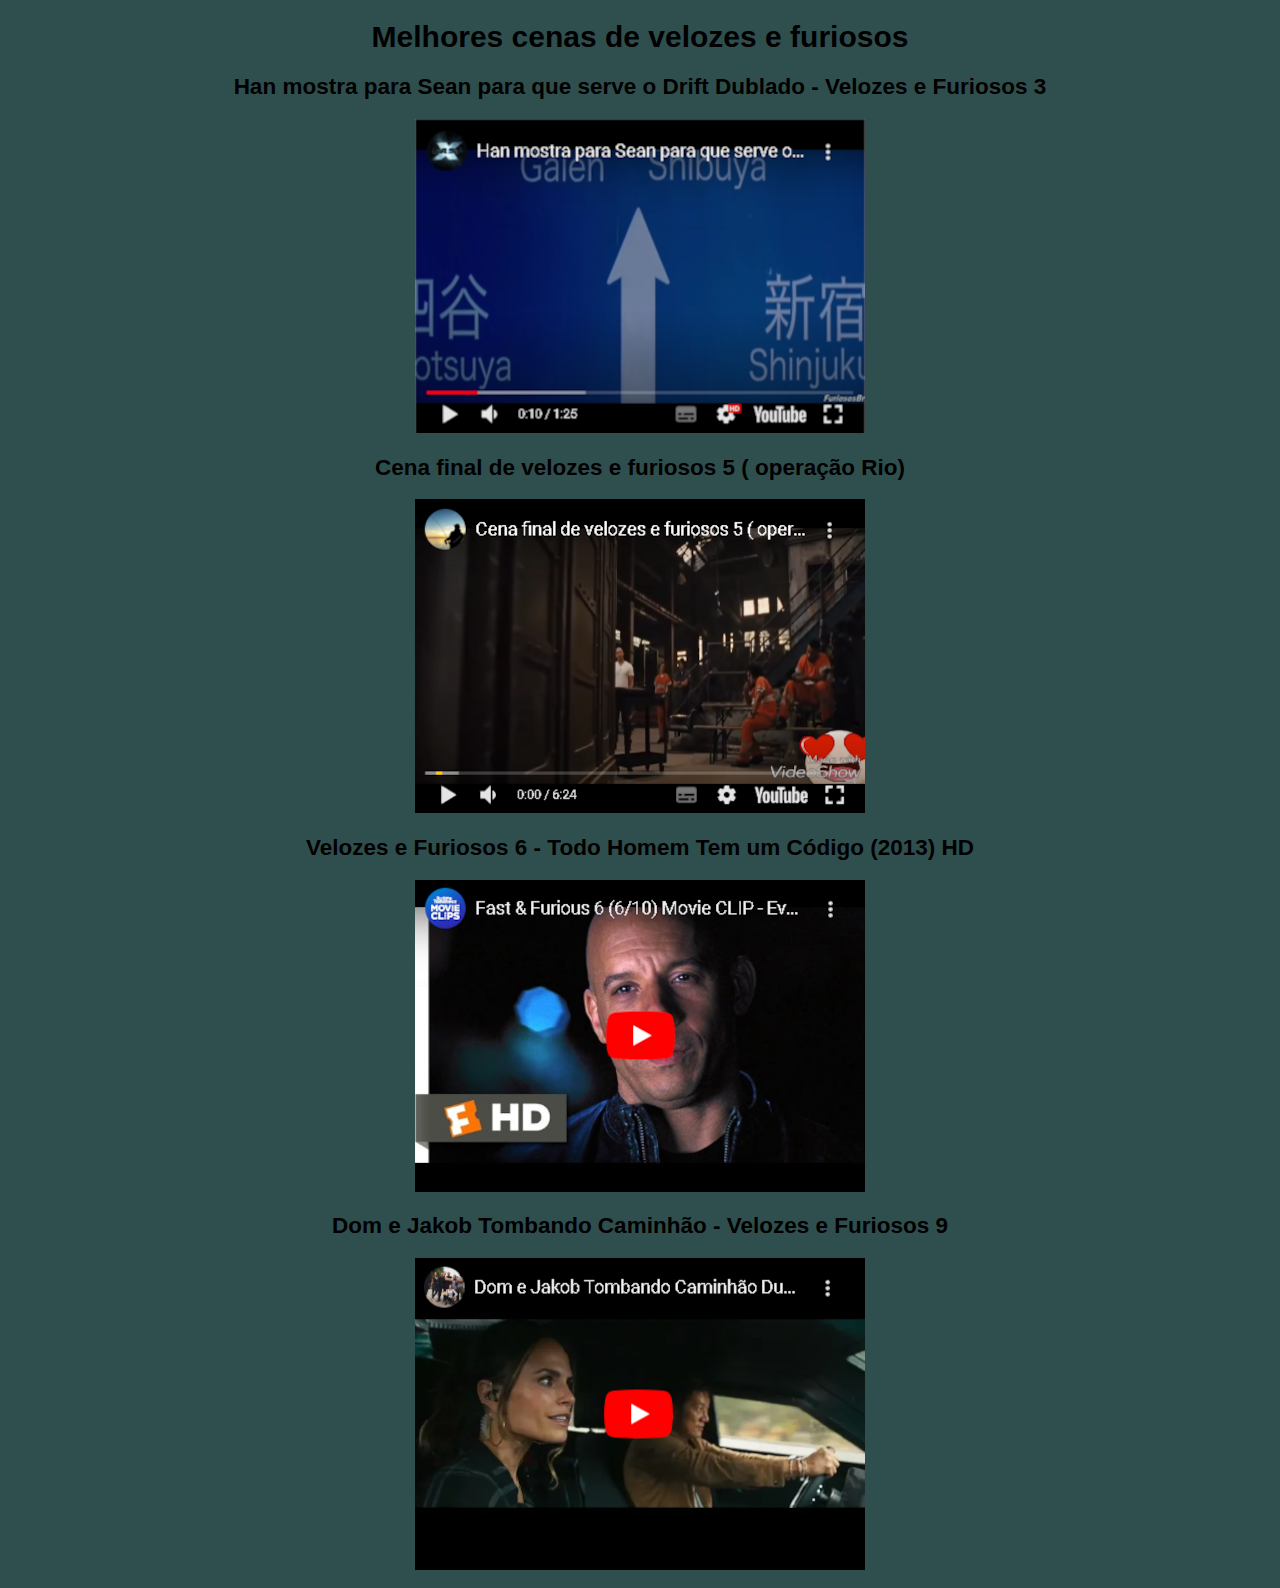
<file: PrimeiroProjeto/index.html>
<!DOCTYPE html>
<html lang="pt-br">
<head>
    <meta charset="UTF-8">
    <meta http-equiv="X-UA-Compatible" content="IE=edge">
    <meta name="viewport" content="width=device-width, initial-scale=1.0">
    <title>Videos</title>
    <link rel="stylesheet" href="style.css">
</head>
<body>
    <h1>Melhores cenas de velozes e furiosos</h1>
    <h2>Han mostra para Sean para que serve o Drift Dublado - Velozes e Furiosos 3</h2>
    <p><a href="cenas/cena1.html"><img src="images/cena1.png" alt="Cena 1"></a></p>
    <h2>Cena final de velozes e furiosos 5 ( operação Rio)</h2>
    <p><a href="cenas/cena2.html"><img src="images/cena2.png" alt="Cena 2"></a></p>
    <h2>Velozes e Furiosos 6 - Todo Homem Tem um Código (2013) HD</h2>
    <p><a href="cenas/cena3.html"><img src="images/cena3.png" alt="Cena 3"></a></p>
    <h2>Dom e Jakob Tombando Caminhão - Velozes e Furiosos 9</h2>
    <p><a href="cenas/cena4.html"><img src="images/cena4.png" alt="Cena 4"></a></p>
</body>
</html>
</file>
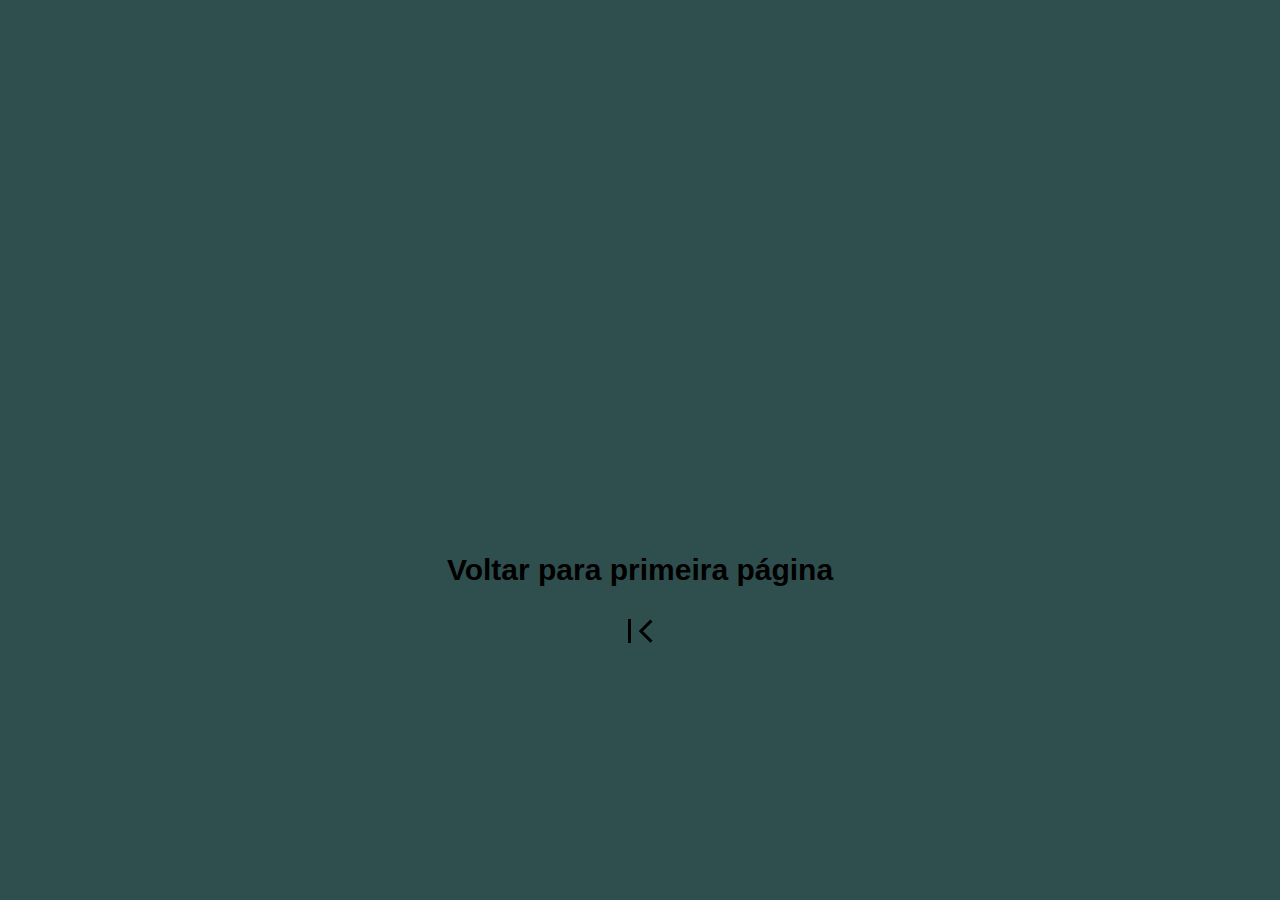
<file: PrimeiroProjeto/cenas/cena1.html>
<!DOCTYPE html>
<html lang="pt-br">
<head>
    <meta charset="UTF-8">
    <meta http-equiv="X-UA-Compatible" content="IE=edge">
    <meta name="viewport" content="width=device-width, initial-scale=1.0">
    <title>Primeira cena</title>
    <link rel="stylesheet" href="../style.css">
</head>
<body>
    <p><iframe width="660" height="515" src="https://www.youtube.com/embed/9edRgPXNmgM?start=10" title="YouTube video player" frameborder="0" allow="accelerometer; autoplay; clipboard-write; encrypted-media; gyroscope; picture-in-picture" allowfullscreen></iframe></p>

    <h1>Voltar para primeira página</h1>
    <p><a href="../index.html"><img src="../imagens/btn-voltar.png" alt="Voltar página"></a></p>
</body>
</html>
</file>
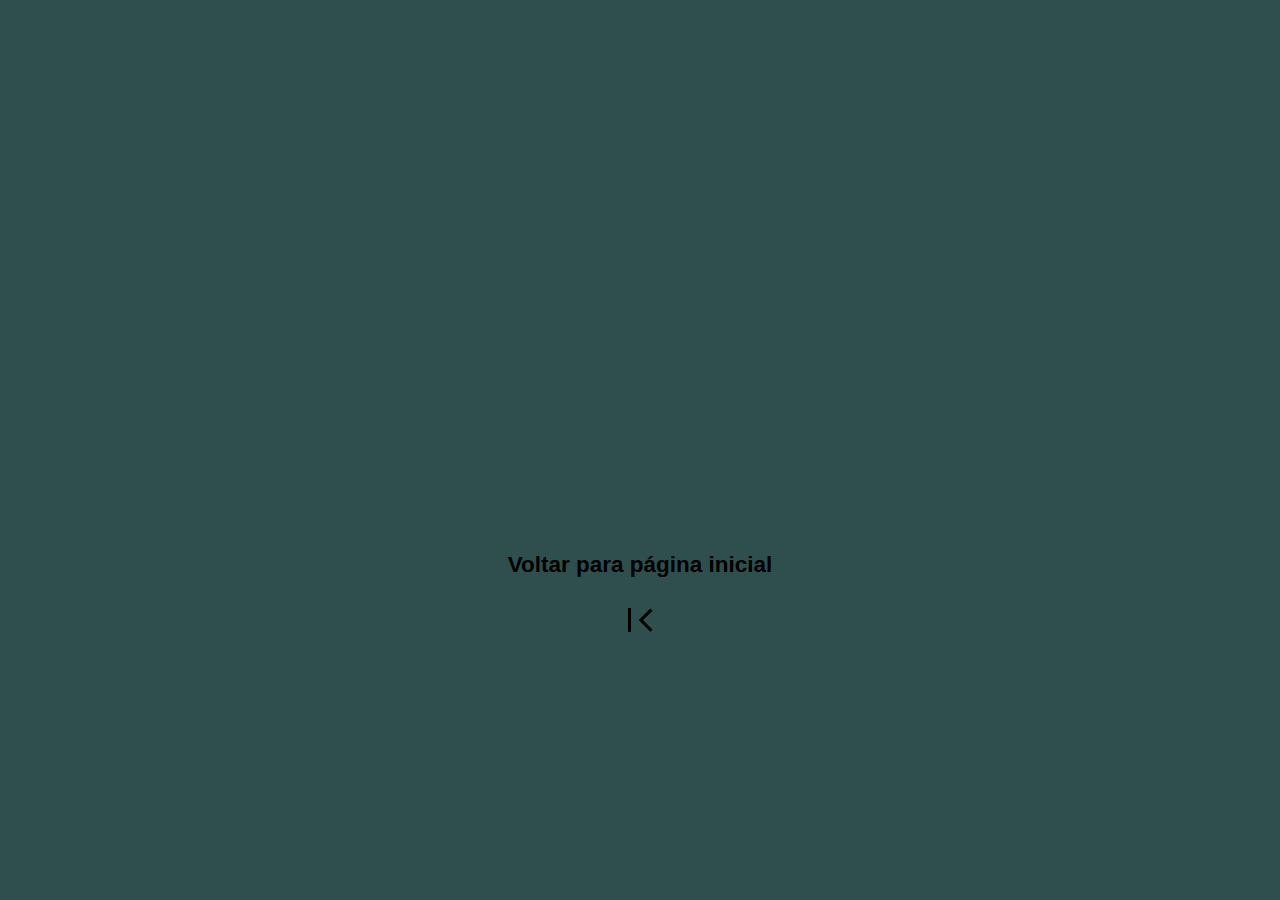
<file: PrimeiroProjeto/cenas/cena2.html>
<!DOCTYPE html>
<html lang="pt-br">
<head>
    <meta charset="UTF-8">
    <meta http-equiv="X-UA-Compatible" content="IE=edge">
    <meta name="viewport" content="width=device-width, initial-scale=1.0">
    <title>Cena 2</title>
    <link rel="stylesheet" href="../style.css">
</head>
<body>
    <p><iframe width="660" height="515" src="https://www.youtube.com/embed/tnw4jWXGENo" autoplay title="YouTube video player" frameborder="0" allow="accelerometer; autoplay; clipboard-write; encrypted-media; gyroscope; picture-in-picture" allowfullscreen></iframe></p>

    <h2>Voltar para página inicial</h2>
    <a href="../index.html"><img src="../imagens/btn-voltar.png" alt="Botao voltar"></a>

    
</body>
</html>
</file>
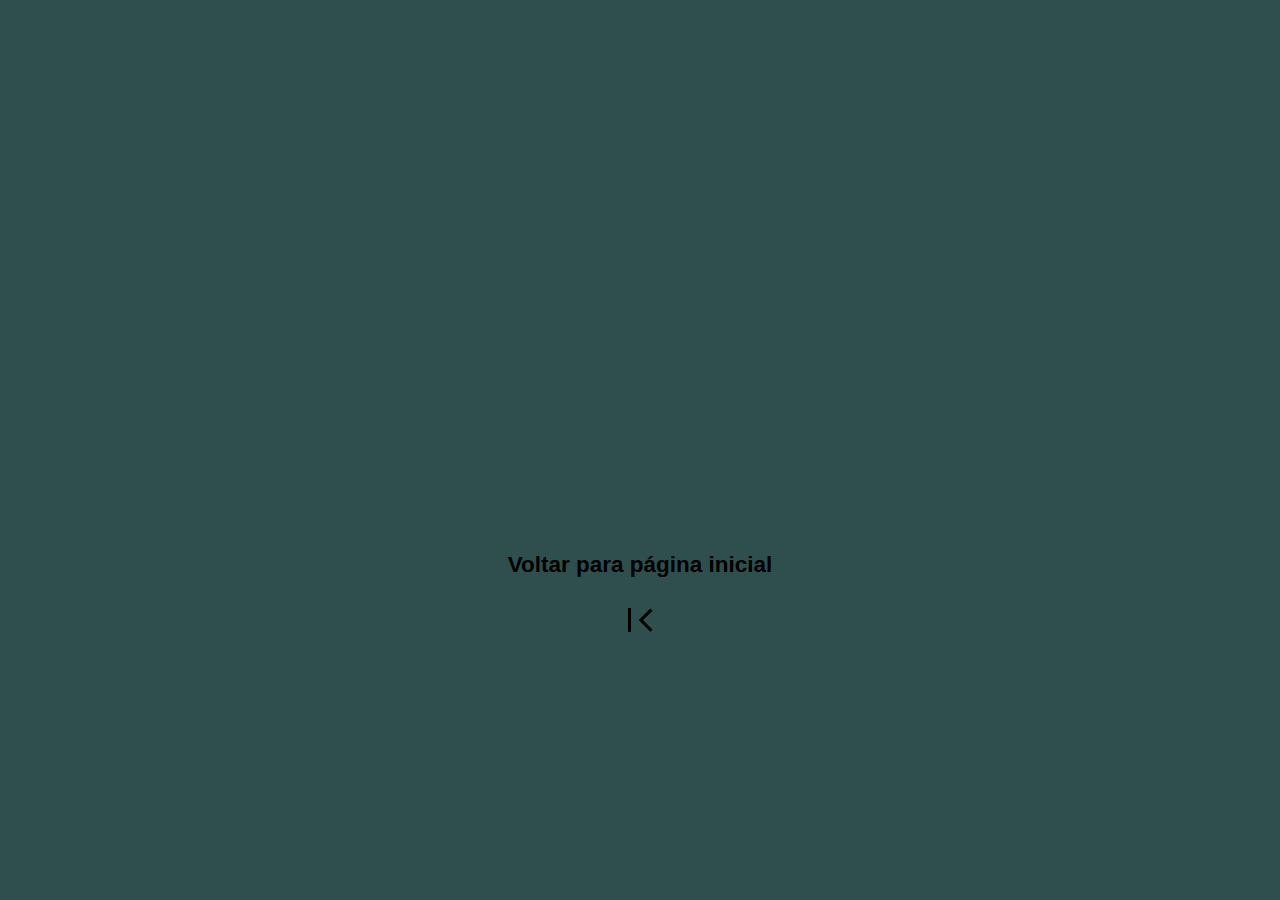
<file: PrimeiroProjeto/cenas/cena3.html>
<!DOCTYPE html>
<html lang="pt-br">
<head>
    <meta charset="UTF-8">
    <meta http-equiv="X-UA-Compatible" content="IE=edge">
    <meta name="viewport" content="width=device-width, initial-scale=1.0">
    <title>Cena 3</title>
    <link rel="stylesheet" href="../style.css">
</head>
<body>
    <p><iframe width="660" height="515" src="https://www.youtube.com/embed/yHf9QshbQeE" title="YouTube video player" frameborder="0" allow="accelerometer; autoplay; clipboard-write; encrypted-media; gyroscope; picture-in-picture" allowfullscreen></iframe></p>

    <h2>Voltar para página inicial</h2>
    <a href="../index.html"><img src="../imagens/btn-voltar.png" alt="Botao voltar"></a>

    
</body>
</html>
</file>
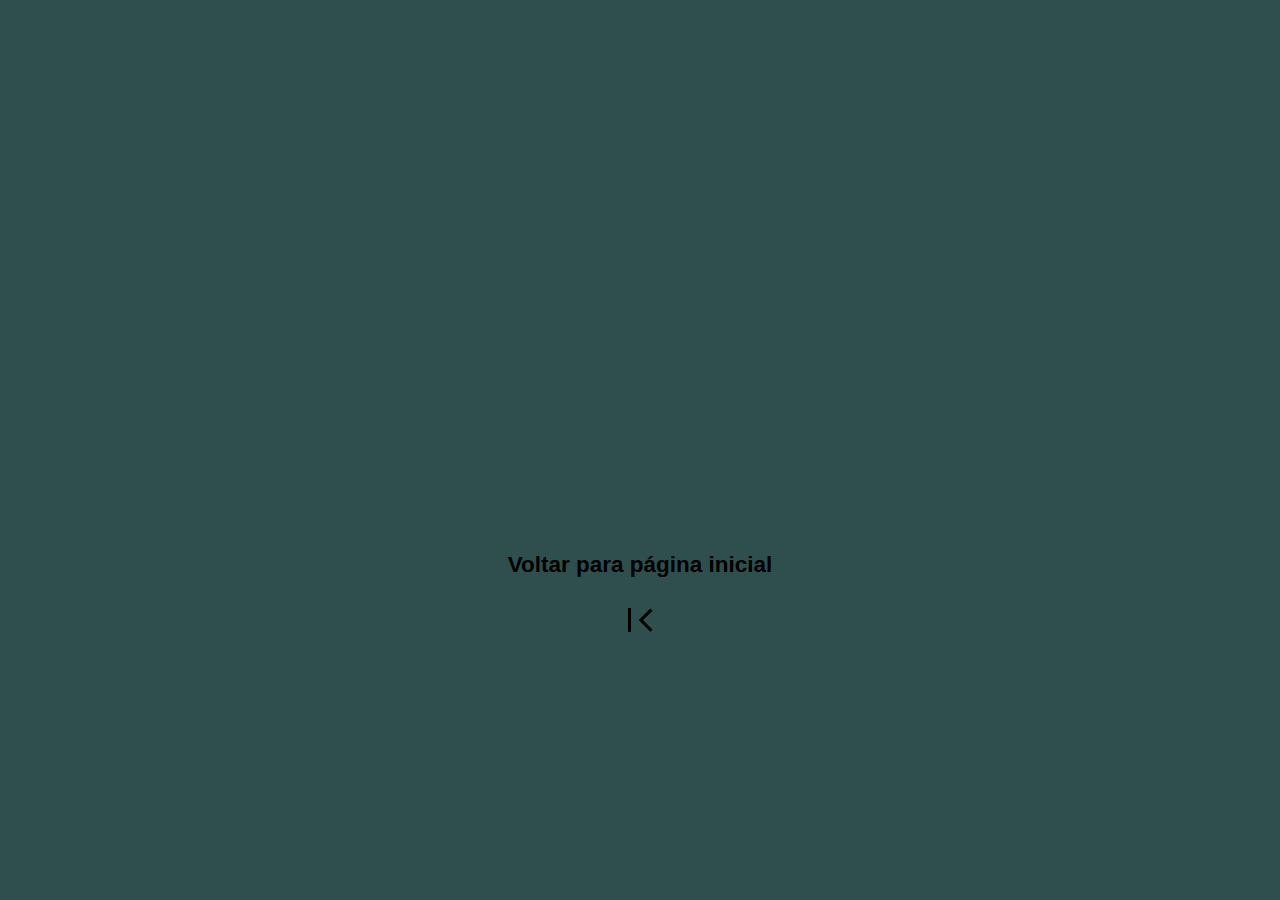
<file: PrimeiroProjeto/cenas/cena4.html>
<!DOCTYPE html>
<html lang="pt-br">
<head>
    <meta charset="UTF-8">
    <meta http-equiv="X-UA-Compatible" content="IE=edge">
    <meta name="viewport" content="width=device-width, initial-scale=1.0">
    <title>Cena 4</title>
    <link rel="stylesheet" href="../style.css">
</head>
<body>
    <p><iframe width="660" height="515" src="https://www.youtube.com/embed/QO3rtEcvISQ" title="YouTube video player" frameborder="0" allow="accelerometer; autoplay; clipboard-write; encrypted-media; gyroscope; picture-in-picture" allowfullscreen></iframe></p>

    <h2>Voltar para página inicial</h2>
    <a href="../index.html"><img src="../imagens/btn-voltar.png" alt="Botao voltar"></a>
    
</body>
</html>
</file>
<file: PrimeiroProjeto/style.css>
body {
    background-color: darkslategrey;
    font-family: Arial, Helvetica, sans-serif;
    font-size: 15px;
    text-align: center;
}
</file>
